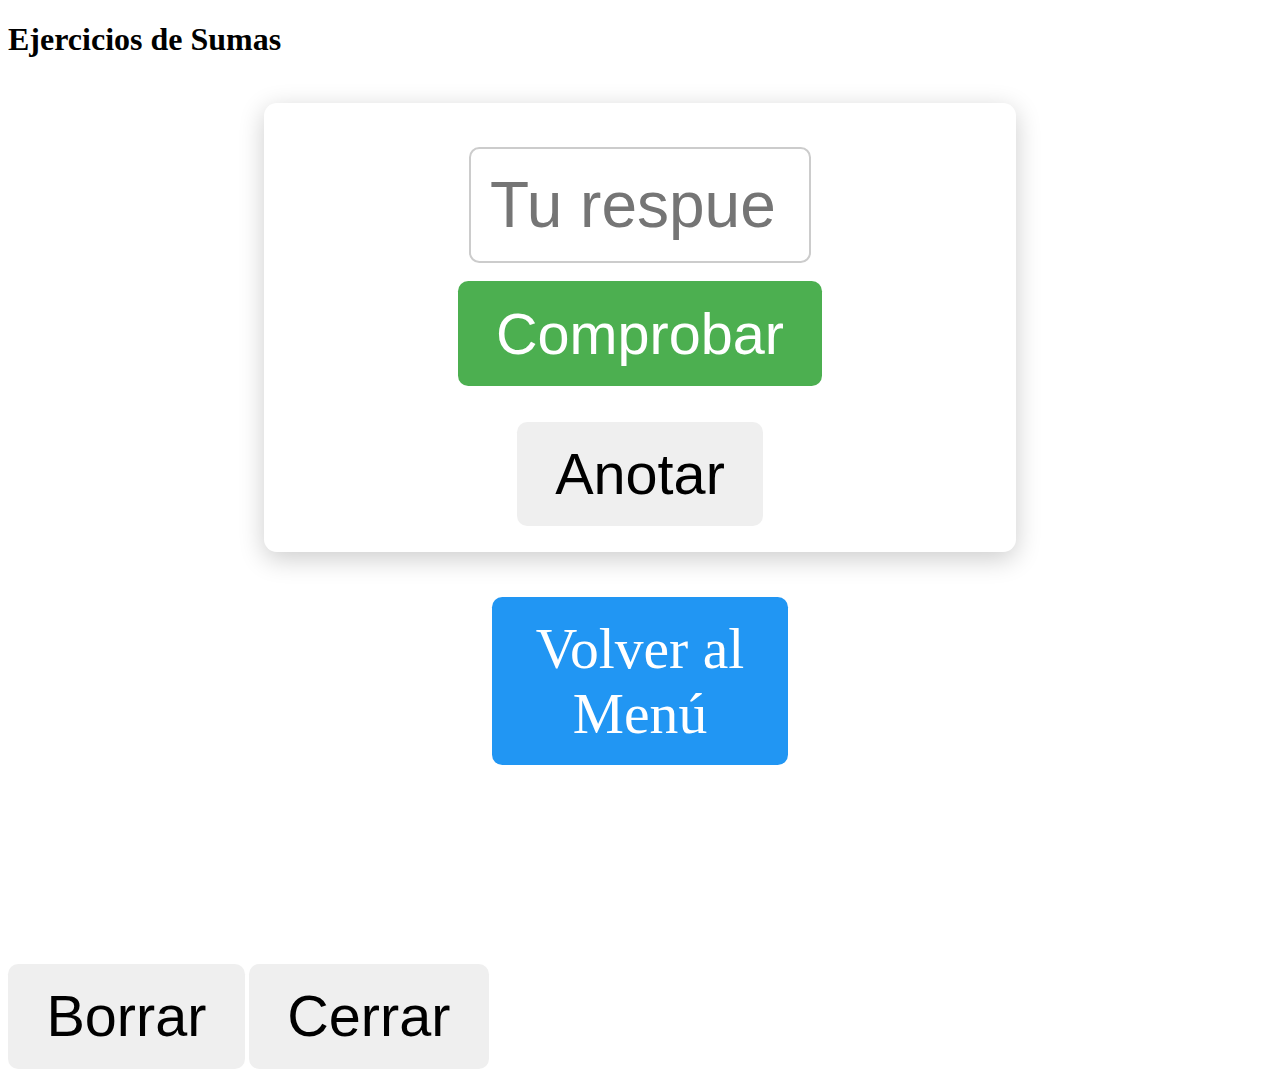
<file: sumas.html>
<!DOCTYPE html>
<html lang="es">
<head>
<meta charset="UTF-8">
<title>Ejercicios de Sumas</title>
<link rel="stylesheet" href="CSS/estilos.css">
<link rel="stylesheet" href="CSS/sumas.css">
</head>
<body>

<h1>Ejercicios de Sumas</h1>
<div class="contenedor">
  <div class="operacion" id="operacion"></div>
  <input type="number" id="respuesta" placeholder="Tu respuesta">
  <br>
  <button id="btnComprobar">Comprobar</button>
  <div id="resultado"></div>
  <button id="btnCanvas">Anotar</button>
</div>

<a href="index.html" class="volver">Volver al Menú</a>

<!-- Modal canvas fullscreen -->
<div id="modalCanvas">
  <canvas id="anotaciones"></canvas>
  <div>
    <button id="btnBorrarCanvas">Borrar</button>
    <button id="btnCerrarCanvas">Cerrar</button>
  </div>
</div>

<script src="js/sumas.js"></script>
<script src="js/Canvas.js"></script>
</body>
</html>
</file>
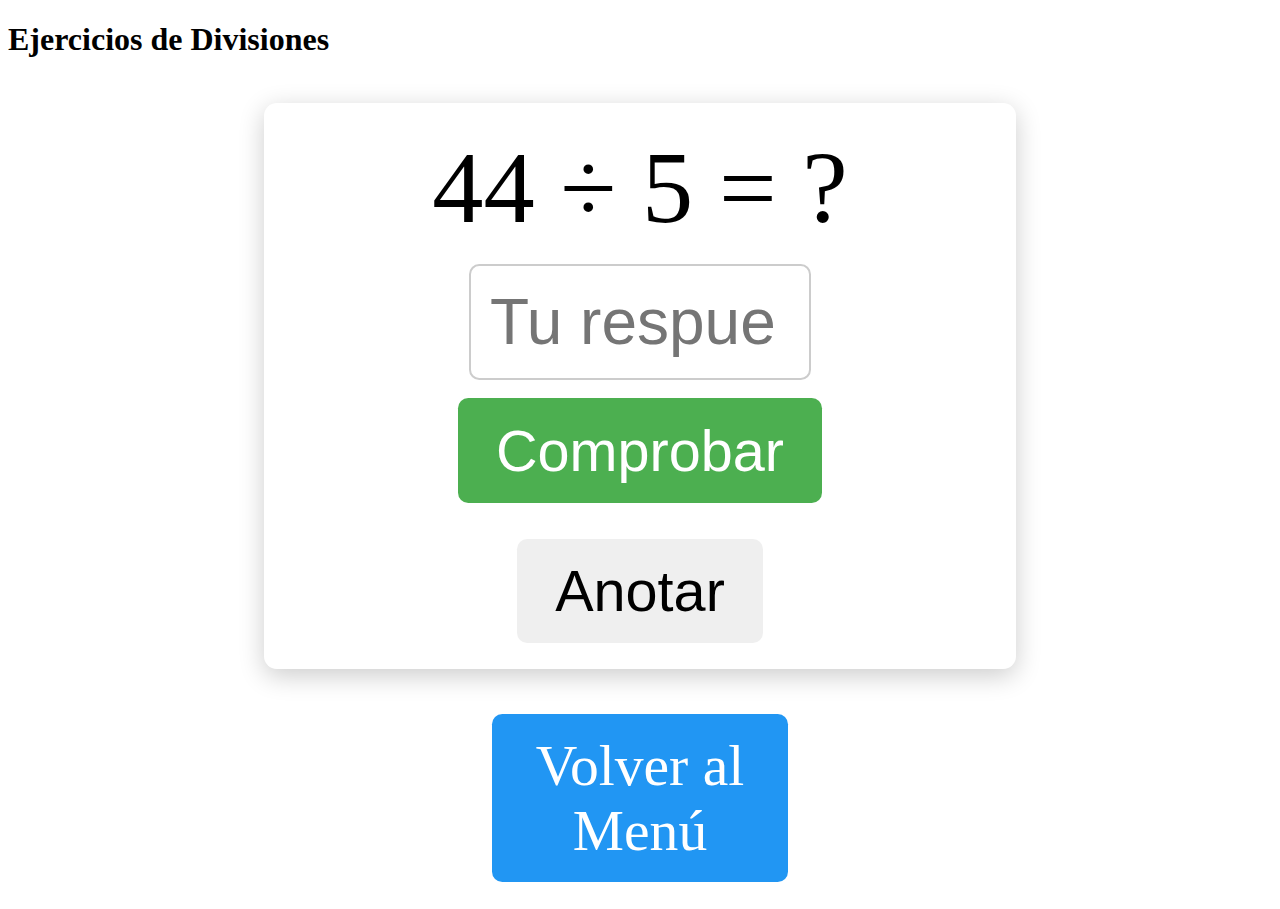
<file: operaciones/divisiones.html>
<!DOCTYPE html>
<html lang="es">
<head>
<meta charset="UTF-8">
<title>Ejercicios de Divisiones</title>

<!-- CSS -->
<link rel="stylesheet" href="../CSS/estilos.css">
<link rel="stylesheet" href="../CSS/operaciones.css">
<link rel="stylesheet" href="../CSS/canvas.css">
</head>
<body>

<h1>Ejercicios de Divisiones</h1>

<div class="contenedor">
  <div class="operacion" id="operacion"></div>
  <input type="number" id="respuesta" placeholder="Tu respuesta">
  <br>
  <button id="btnComprobar">Comprobar</button>
  <div id="resultado"></div>
  <button id="btnCanvas">Anotar</button>
</div>

<!-- Modal canvas fullscreen -->
<div id="modalCanvas">
  <canvas id="anotaciones"></canvas>
  <div>
    <button id="btnBorrarCanvas">Borrar</button>
    <button id="btnCerrarCanvas">Cerrar</button>
  </div>
</div>

<a href="../index.html" class="volver">Volver al Menú</a>

<!-- JS -->
<script src="../js/divisiones.js"></script>
<script src="../js/Canvas.js"></script>

</body>
</html>
</file>
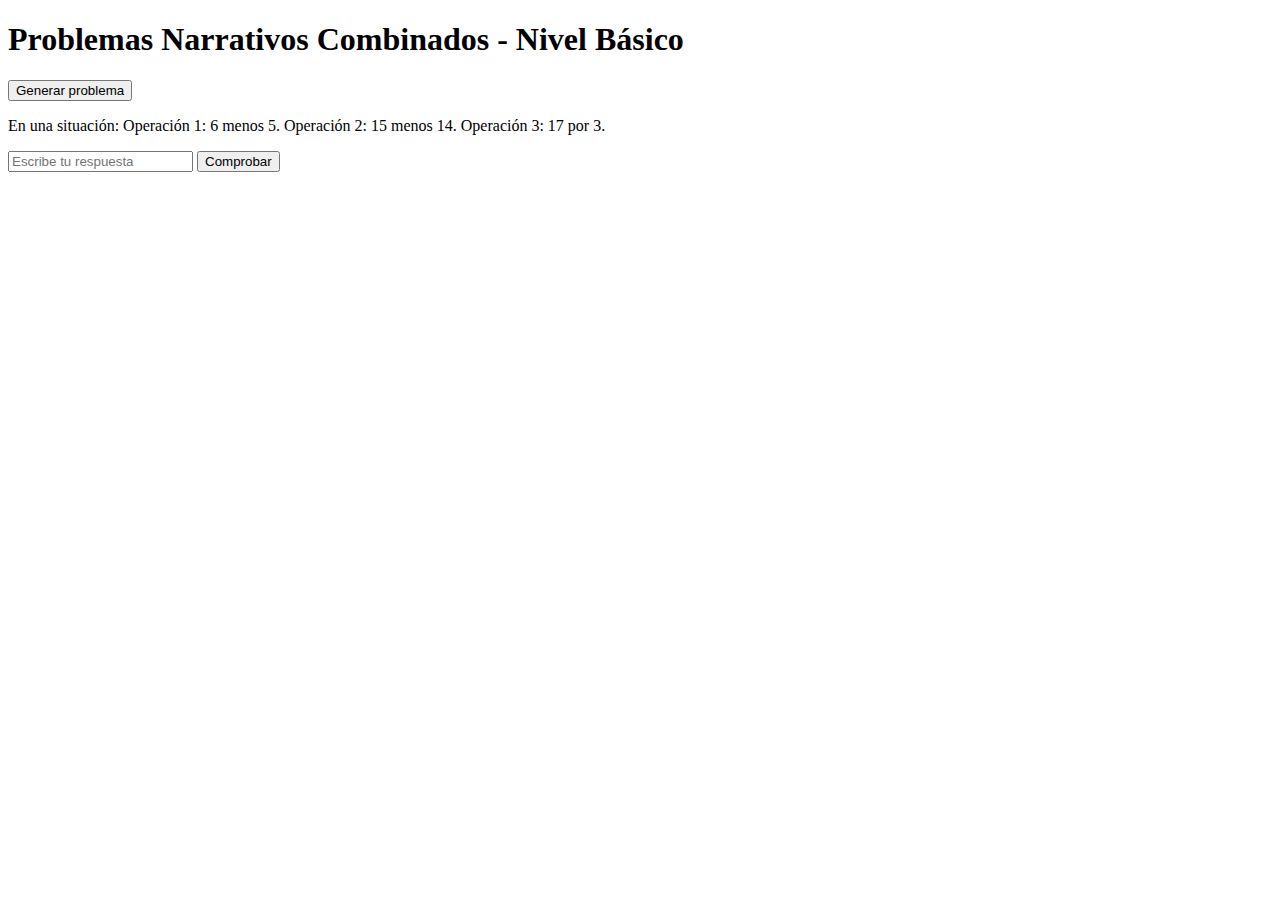
<file: operaciones/problemas.html>
<!DOCTYPE html>
<html lang="es">
<head>
  <meta charset="UTF-8">
  <title>Problemas Narrativos Combinados</title>
  <link rel="stylesheet" href="../CSS/estilos.css">
</head>
<body>
  <h1>Problemas Narrativos Combinados - Nivel Básico</h1>

  <div class="configuracion">
    <button id="btnNuevaOperacion">Generar problema</button>
  </div>

  <div class="problema">
    <p id="operacion"></p>
    <input type="number" id="respuesta" placeholder="Escribe tu respuesta">
    <button id="btnComprobar">Comprobar</button>
    <p id="resultado"></p>
    <p id="procedimiento" style="font-size:0.9em; color:blue;"></p>
  </div>

  <script type="module" src="../js/problemas.js"></script>
</body>
</html>
</file>
<file: CSS/estilos.css>
jug
</file>
<file: CSS/sumas.css>
/* sumas.css - versión fluida y responsive */

/* Contenedor general */
.contenedor {
  width: 90vw;             /* ocupa 90% del ancho de la pantalla */
  max-width: 700px;        /* ancho máximo en pantallas grandes */
  margin: 5vh auto;        /* centrado horizontal y separación vertical */
  text-align: center;
  background: #fff;
  padding: 2vw;            /* padding relativo al ancho */
  border-radius: 1vw;
  box-shadow: 0 0.5vw 2vw rgba(0,0,0,0.2);
}

/* Operación */
.operacion {
  font-size: 8vw;           /* tamaño relativo al ancho de pantalla */
  margin-bottom: 2vh;
}

/* Input */
input {
  padding: 1.5vw;
  font-size: 5vw;
  width: 40vw;             /* ancho relativo */
  max-width: 300px;        /* para pantallas grandes */
  text-align: center;
  border: 0.2vw solid #ccc;
  border-radius: 0.8vw;
}

/* Botones */
button {
  margin-top: 2vh;
  padding: 1.5vw 3vw;
  font-size: 4.5vw;
  border: none;
  border-radius: 0.8vw;
  cursor: pointer;
  transition: 0.2s;
}

button:hover { opacity: 0.85; }

#btnComprobar { background: #4CAF50; color: white; }

#resultado {
  margin-top: 2vh;
  font-size: 5vw;
  font-weight: bold;
}

.volver {
  display: block;
  margin: 3vh auto;
  padding: 1.5vw 3vw;
  font-size: 4.5vw;
  background: #2196F3;
  text-decoration: none;
  color: white;
  border-radius: 0.8vw;
  width: 50vw;
  max-width: 220px;
  text-align: center;
}

.volver:hover { background: #0b7dda; }
</file>
<file: CSS/operaciones.css>
/* sumas.css - versión fluida y responsive */

/* Contenedor general */
.contenedor {
  width: 90vw;             /* ocupa 90% del ancho de la pantalla */
  max-width: 700px;        /* ancho máximo en pantallas grandes */
  margin: 5vh auto;        /* centrado horizontal y separación vertical */
  text-align: center;
  background: #fff;
  padding: 2vw;            /* padding relativo al ancho */
  border-radius: 1vw;
  box-shadow: 0 0.5vw 2vw rgba(0,0,0,0.2);
}

/* Operación */
.operacion {
  font-size: 8vw;           /* tamaño relativo al ancho de pantalla */
  margin-bottom: 2vh;
}

/* Input */
input {
  padding: 1.5vw;
  font-size: 5vw;
  width: 40vw;             /* ancho relativo */
  max-width: 300px;        /* para pantallas grandes */
  text-align: center;
  border: 0.2vw solid #ccc;
  border-radius: 0.8vw;
}

/* Botones */
button {
  margin-top: 2vh;
  padding: 1.5vw 3vw;
  font-size: 4.5vw;
  border: none;
  border-radius: 0.8vw;
  cursor: pointer;
  transition: 0.2s;
}

button:hover { opacity: 0.85; }

#btnComprobar { background: #4CAF50; color: white; }

#resultado {
  margin-top: 2vh;
  font-size: 5vw;
  font-weight: bold;
}

.volver {
  display: block;
  margin: 3vh auto;
  padding: 1.5vw 3vw;
  font-size: 4.5vw;
  background: #2196F3;
  text-decoration: none;
  color: white;
  border-radius: 0.8vw;
  width: 50vw;
  max-width: 220px;
  text-align: center;
}

.volver:hover { background: #0b7dda; }
</file>
<file: CSS/canvas.css>
/* Canvas responsive */
#modalCanvas {
  display: none;
  position: fixed;
  top: 0; left: 0;
  width: 100vw; 
  height: 100vh;
  background: rgba(0,0,0,0.8);
  z-index: 1000;
  justify-content: center;
  align-items: center;
  flex-direction: column;
}

#modalCanvas canvas {
  border: 0.2vw solid #333;
  border-radius: 0.5vw;
  width: 95vw;        /* ocupa casi todo el ancho disponible */
  max-width: 700px;   /* para pantallas grandes */
  height: 75vh;       /* ocupa la mayor parte de la altura */
  background: white;
  touch-action: none;
}

#modalCanvas button {
  font-size: 4vw;
  padding: 1vw 2vw;
  margin: 1vw;
}

/* canvas.css */
#modalCanvas canvas {
  width: 90vw;
  height: 70vh;
  max-width: 800px;
  max-height: 600px;
}

@media(max-width: 600px){
  #modalCanvas canvas {
    width: 95vw;
    height: 60vh;
  }
}
</file>
